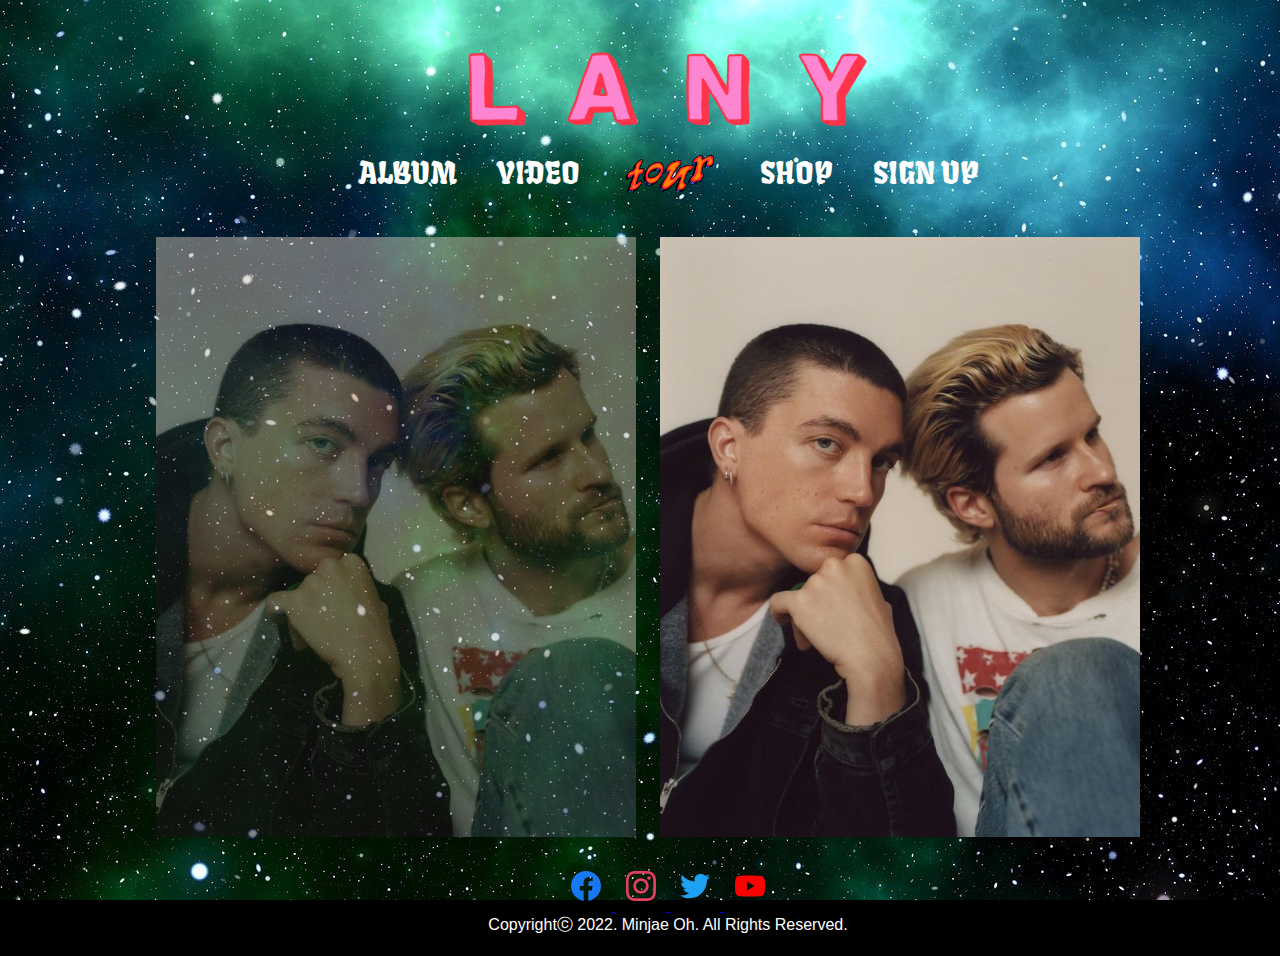
<file: index.html>
<!DOCTYPE html>
<html lang="en" dir="ltr">
  <head>
    <meta charset="utf-8">
    <meta name="viewport" content="width-device-width, initial-scale=1.0">
    <link rel="stylesheet" href="css/header.css">
    <link rel="stylesheet" href="css/main.css">
    <link rel="stylesheet" href="css/footer.css">
    <link rel="stylesheet" href="css/animation.css">
    <title></title>
  </head>
  <body>
    <div class="wrapper">
      <header class="header">
        <nav class="navigation">
          <div class="logo">
              <img src="images/main/logo.png" alt="">
          </div>
          <ul>
            <li id="album"><a href="album.html">ALBUM</a> </li>
            <li id="video"><a href="video.html">VIDEO</a> </li>
            <li id="tour"><a href="tour.html"><img id="tour" src="images/main/tour.png" alt=""></a> </li>
            <li id="shop"><a href="https://lany.lnk.to/LANYSTOREWE" target="blank">SHOP</a> </li>
            <li id="form"><a href="form.html">SIGN UP</a> </li>
          </ul>
        </nav>
      </header>
      <div class="content">
        <div class="images">
          <img src="images/main/lany.jpg" alt="">
          <img src="images/main/lany.jpg" alt="" style="opacity: 1;">
        </div>
      </div>
      <footer class="footer">
        <a href="https://www.facebook.com/thisislany" target="_blank">
          <svg fill="#1877F2" role="img" viewBox="0 0 24 24" xmlns="http://www.w3.org/2000/svg">
            <title>Facebook</title><path d="M24 12.073c0-6.627-5.373-12-12-12s-12 5.373-12 12c0 5.99 4.388 10.954 10.125 11.854v-8.385H7.078v-3.47h3.047V9.43c0-3.007 1.792-4.669 4.533-4.669 1.312 0 2.686.235 2.686.235v2.953H15.83c-1.491 0-1.956.925-1.956 1.874v2.25h3.328l-.532 3.47h-2.796v8.385C19.612 23.027 24 18.062 24 12.073z"/>
          </svg>
        </a>
        <a href="https://www.instagram.com/thisislany/" target="_blank">
          <svg fill="#E4405F" role="img" viewBox="0 0 24 24" xmlns="http://www.w3.org/2000/svg">
            <title>Instagram</title>
            <path d="M12 0C8.74 0 8.333.015 7.053.072 5.775.132 4.905.333 4.14.63c-.789.306-1.459.717-2.126 1.384S.935 3.35.63 4.14C.333 4.905.131 5.775.072 7.053.012 8.333 0 8.74 0 12s.015 3.667.072 4.947c.06 1.277.261 2.148.558 2.913.306.788.717 1.459 1.384 2.126.667.666 1.336 1.079 2.126 1.384.766.296 1.636.499 2.913.558C8.333 23.988 8.74 24 12 24s3.667-.015 4.947-.072c1.277-.06 2.148-.262 2.913-.558.788-.306 1.459-.718 2.126-1.384.666-.667 1.079-1.335 1.384-2.126.296-.765.499-1.636.558-2.913.06-1.28.072-1.687.072-4.947s-.015-3.667-.072-4.947c-.06-1.277-.262-2.149-.558-2.913-.306-.789-.718-1.459-1.384-2.126C21.319 1.347 20.651.935 19.86.63c-.765-.297-1.636-.499-2.913-.558C15.667.012 15.26 0 12 0zm0 2.16c3.203 0 3.585.016 4.85.071 1.17.055 1.805.249 2.227.415.562.217.96.477 1.382.896.419.42.679.819.896 1.381.164.422.36 1.057.413 2.227.057 1.266.07 1.646.07 4.85s-.015 3.585-.074 4.85c-.061 1.17-.256 1.805-.421 2.227-.224.562-.479.96-.899 1.382-.419.419-.824.679-1.38.896-.42.164-1.065.36-2.235.413-1.274.057-1.649.07-4.859.07-3.211 0-3.586-.015-4.859-.074-1.171-.061-1.816-.256-2.236-.421-.569-.224-.96-.479-1.379-.899-.421-.419-.69-.824-.9-1.38-.165-.42-.359-1.065-.42-2.235-.045-1.26-.061-1.649-.061-4.844 0-3.196.016-3.586.061-4.861.061-1.17.255-1.814.42-2.234.21-.57.479-.96.9-1.381.419-.419.81-.689 1.379-.898.42-.166 1.051-.361 2.221-.421 1.275-.045 1.65-.06 4.859-.06l.045.03zm0 3.678c-3.405 0-6.162 2.76-6.162 6.162 0 3.405 2.76 6.162 6.162 6.162 3.405 0 6.162-2.76 6.162-6.162 0-3.405-2.76-6.162-6.162-6.162zM12 16c-2.21 0-4-1.79-4-4s1.79-4 4-4 4 1.79 4 4-1.79 4-4 4zm7.846-10.405c0 .795-.646 1.44-1.44 1.44-.795 0-1.44-.646-1.44-1.44 0-.794.646-1.439 1.44-1.439.793-.001 1.44.645 1.44 1.439z"/>
          </svg>
        </a>
        <a href="https://twitter.com/thisisLANY" target="_blank">
          <svg fill="#1DA1F2" role="img" viewBox="0 0 24 24" xmlns="http://www.w3.org/2000/svg">
            <title>Twitter</title>
            <path d="M23.953 4.57a10 10 0 01-2.825.775 4.958 4.958 0 002.163-2.723c-.951.555-2.005.959-3.127 1.184a4.92 4.92 0 00-8.384 4.482C7.69 8.095 4.067 6.13 1.64 3.162a4.822 4.822 0 00-.666 2.475c0 1.71.87 3.213 2.188 4.096a4.904 4.904 0 01-2.228-.616v.06a4.923 4.923 0 003.946 4.827 4.996 4.996 0 01-2.212.085 4.936 4.936 0 004.604 3.417 9.867 9.867 0 01-6.102 2.105c-.39 0-.779-.023-1.17-.067a13.995 13.995 0 007.557 2.209c9.053 0 13.998-7.496 13.998-13.985 0-.21 0-.42-.015-.63A9.935 9.935 0 0024 4.59z"/>
          </svg>
        </a>
        <a href="https://www.youtube.com/channel/UCBoANX4oFfAyGPjMSUFYrfQ">
          <svg fill="#FF0000" role="img" viewBox="0 0 24 24" xmlns="http://www.w3.org/2000/svg">
            <title>YouTube</title>
            <path d="M23.498 6.186a3.016 3.016 0 0 0-2.122-2.136C19.505 3.545 12 3.545 12 3.545s-7.505 0-9.377.505A3.017 3.017 0 0 0 .502 6.186C0 8.07 0 12 0 12s0 3.93.502 5.814a3.016 3.016 0 0 0 2.122 2.136c1.871.505 9.376.505 9.376.505s7.505 0 9.377-.505a3.015 3.015 0 0 0 2.122-2.136C24 15.93 24 12 24 12s0-3.93-.502-5.814zM9.545 15.568V8.432L15.818 12l-6.273 3.568z"/>
          </svg>
        </a>
        <p>Copyrightⓒ 2022. Minjae Oh. All Rights Reserved.</p>
      </footer>
    </div>
  </body>
</html>
</file>
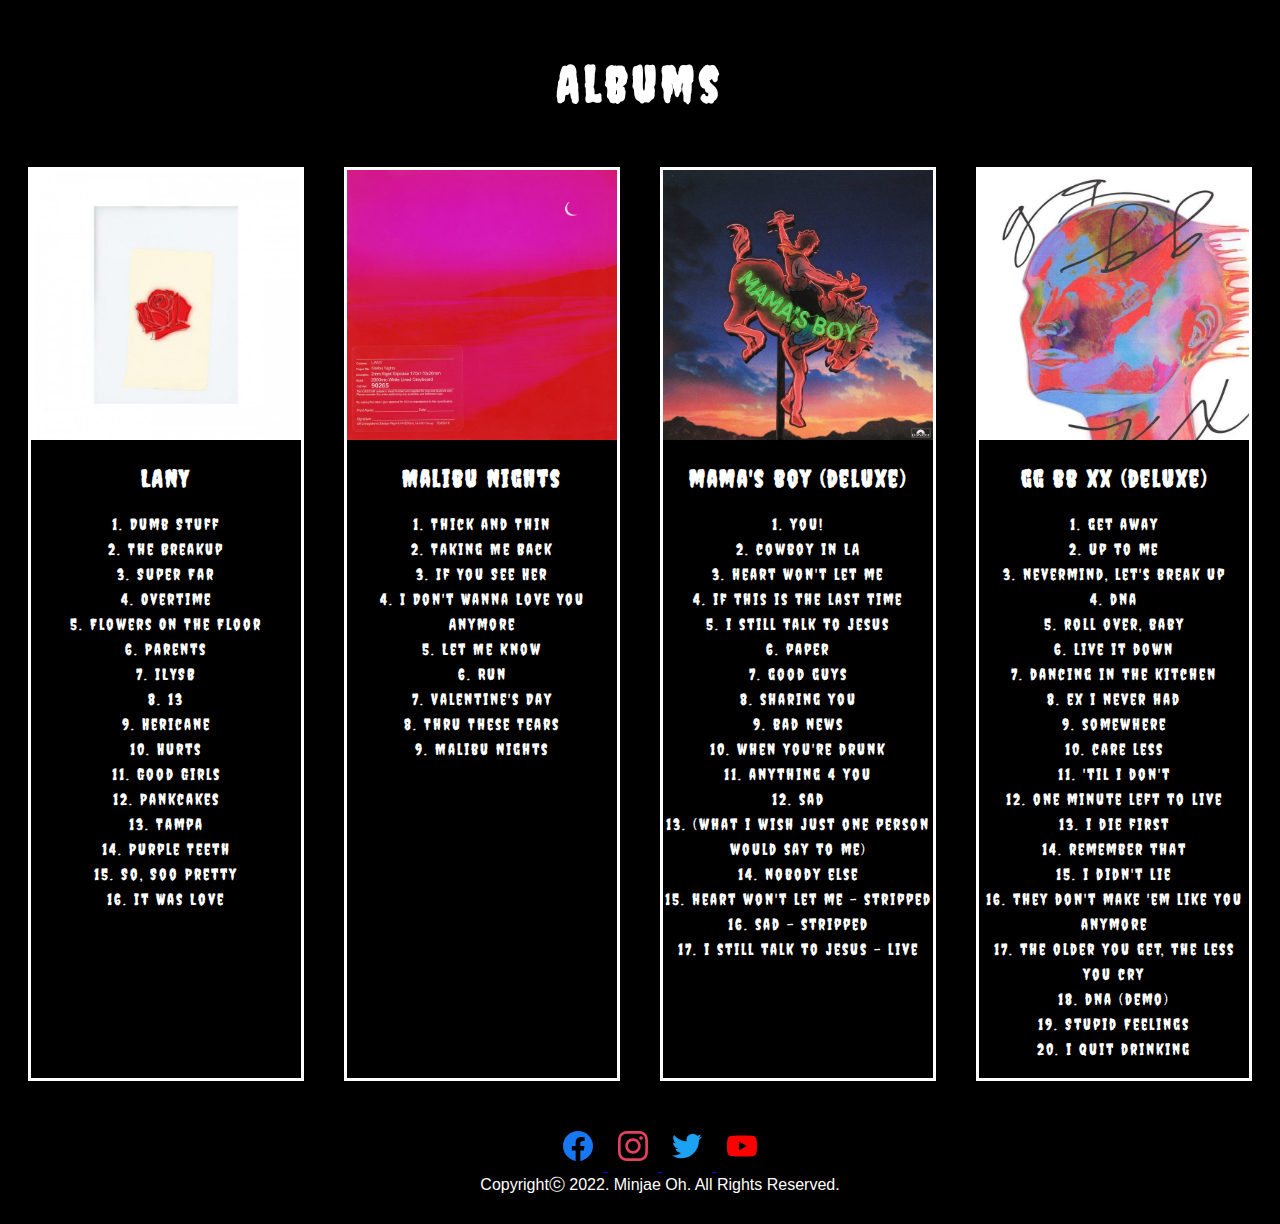
<file: album.html>
<!DOCTYPE html>
<html lang="en">
  <head>
      <meta charset="UTF-8">
      <link rel="stylesheet" href="css/album.css">
      <title>MUSIC</title>
      <link rel="stylesheet" href="css/footer.css">
  </head>
  <body>
    <div class="header">
      <h1>Albums</h1>
    </div>
    <div class="album-grid-container">
      <div class="lany">
        <img src="images/album/LANY.jpg" alt="">
        <!-- <p>2017</p> -->
        <h2>LANY</h2>
        <p>
          1. Dumb Stuff
          <br>
          2. The Breakup
          <br>
          3. Super Far
          <br>
          4. Overtime
          <br>
          5. Flowers On The Floor
          <br>
          6. Parents
          <br>
          7. ILYSB
          <br>
          8. 13
          <br>
          9. Hericane
          <br>
          10. Hurts
          <br>
          11. Good Girls
          <br>
          12. Pankcakes
          <br>
          13. Tampa
          <br>
          14. Purple Teeth
          <br>
          15. So, Soo Pretty
          <br>
          16. It Was Love
        </p>

      </div>
      <div class="malibu_nights">
        <img src="images/album/Malibu_Nights.jpg" alt="">
        <!-- <p>2018</p> -->
        <h2>Malibu Nights</h2>
        <p>
          1. Thick and Thin
          <br>
          2. Taking Me Back
          <br>
          3. If You See Her
          <br>
          4. I Don't Wanna Love You Anymore
          <br>
          5. Let Me Know
          <br>
          6. Run
          <br>
          7. Valentine's Day
          <br>
          8. Thru These Tears
          <br>
          9. Malibu Nights
        </p>
      </div>
      <div class="mamas_boy">
          <img src="images/album/mamas_boy.jpg" alt="">
          <!-- <p>2021</p> -->
          <h2>mama's boy (deluxe)</h2>
          <p>
            1. you!
            <br>
            2. cowboy in LA
            <br>
            3. heart won't let me
            <br>
            4. if this is the last time
            <br>
            5. i still talk to jesus
            <br>
            6. paper
            <br>
            7. good guys
            <br>
            8. sharing you
            <br>
            9. bad news
            <br>
            10. when you're drunk
            <br>
            11. anything 4 you
            <br>
            12. sad
            <br>
            13. (what i wish just one person would say to me)
            <br>
            14. nobody else
            <br>
            15. heart won't let me - stripped
            <br>
            16. sad - stripped
            <br>
            17. i still talk to jesus - live
          </p>
      </div>
      <div class="gg_bb_xx">
        <img src="images/album/gg_bb_xx.jpg" alt="">
        <!-- <p>2021</p> -->
        <h2>gg bb xx (deluxe)</h2>
        <p>
          1. get away
          <br>
          2. up to me
          <br>
          3. nevermind, let's break up
          <br>
          4. dna
          <br>
          5. roll over, baby
          <br>
          6. live it down
          <br>
          7. dancing in the kitchen
          <br>
          8. ex i never had
          <br>
          9. somewhere
          <br>
          10. care less
          <br>
          11. 'til i don't
          <br>
          12. one minute left to live
          <br>
          13. i die first
          <br>
          14. remember that
          <br>
          15. i didn't lie
          <br>
          16. they don't make 'em like you anymore
          <br>
          17. the older you get, the less you cry
          <br>
          18. dna (demo)
          <br>
          19. Stupid Feelings
          <br>
          20. i quit drinking
        </p>
      </div>
    </div>
    <div class="footer">
      <a href="https://www.facebook.com/thisislany" target="_blank">
        <svg fill="#1877F2" role="img" viewBox="0 0 24 24" xmlns="http://www.w3.org/2000/svg">
          <title>Facebook</title><path d="M24 12.073c0-6.627-5.373-12-12-12s-12 5.373-12 12c0 5.99 4.388 10.954 10.125 11.854v-8.385H7.078v-3.47h3.047V9.43c0-3.007 1.792-4.669 4.533-4.669 1.312 0 2.686.235 2.686.235v2.953H15.83c-1.491 0-1.956.925-1.956 1.874v2.25h3.328l-.532 3.47h-2.796v8.385C19.612 23.027 24 18.062 24 12.073z"/>
        </svg>
      </a>
      <a href="https://www.instagram.com/thisislany/" target="_blank">
        <svg fill="#E4405F" role="img" viewBox="0 0 24 24" xmlns="http://www.w3.org/2000/svg">
          <title>Instagram</title>
          <path d="M12 0C8.74 0 8.333.015 7.053.072 5.775.132 4.905.333 4.14.63c-.789.306-1.459.717-2.126 1.384S.935 3.35.63 4.14C.333 4.905.131 5.775.072 7.053.012 8.333 0 8.74 0 12s.015 3.667.072 4.947c.06 1.277.261 2.148.558 2.913.306.788.717 1.459 1.384 2.126.667.666 1.336 1.079 2.126 1.384.766.296 1.636.499 2.913.558C8.333 23.988 8.74 24 12 24s3.667-.015 4.947-.072c1.277-.06 2.148-.262 2.913-.558.788-.306 1.459-.718 2.126-1.384.666-.667 1.079-1.335 1.384-2.126.296-.765.499-1.636.558-2.913.06-1.28.072-1.687.072-4.947s-.015-3.667-.072-4.947c-.06-1.277-.262-2.149-.558-2.913-.306-.789-.718-1.459-1.384-2.126C21.319 1.347 20.651.935 19.86.63c-.765-.297-1.636-.499-2.913-.558C15.667.012 15.26 0 12 0zm0 2.16c3.203 0 3.585.016 4.85.071 1.17.055 1.805.249 2.227.415.562.217.96.477 1.382.896.419.42.679.819.896 1.381.164.422.36 1.057.413 2.227.057 1.266.07 1.646.07 4.85s-.015 3.585-.074 4.85c-.061 1.17-.256 1.805-.421 2.227-.224.562-.479.96-.899 1.382-.419.419-.824.679-1.38.896-.42.164-1.065.36-2.235.413-1.274.057-1.649.07-4.859.07-3.211 0-3.586-.015-4.859-.074-1.171-.061-1.816-.256-2.236-.421-.569-.224-.96-.479-1.379-.899-.421-.419-.69-.824-.9-1.38-.165-.42-.359-1.065-.42-2.235-.045-1.26-.061-1.649-.061-4.844 0-3.196.016-3.586.061-4.861.061-1.17.255-1.814.42-2.234.21-.57.479-.96.9-1.381.419-.419.81-.689 1.379-.898.42-.166 1.051-.361 2.221-.421 1.275-.045 1.65-.06 4.859-.06l.045.03zm0 3.678c-3.405 0-6.162 2.76-6.162 6.162 0 3.405 2.76 6.162 6.162 6.162 3.405 0 6.162-2.76 6.162-6.162 0-3.405-2.76-6.162-6.162-6.162zM12 16c-2.21 0-4-1.79-4-4s1.79-4 4-4 4 1.79 4 4-1.79 4-4 4zm7.846-10.405c0 .795-.646 1.44-1.44 1.44-.795 0-1.44-.646-1.44-1.44 0-.794.646-1.439 1.44-1.439.793-.001 1.44.645 1.44 1.439z"/>
        </svg>
      </a>
      <a href="https://twitter.com/thisisLANY" target="_blank">
        <svg fill="#1DA1F2" role="img" viewBox="0 0 24 24" xmlns="http://www.w3.org/2000/svg">
          <title>Twitter</title>
          <path d="M23.953 4.57a10 10 0 01-2.825.775 4.958 4.958 0 002.163-2.723c-.951.555-2.005.959-3.127 1.184a4.92 4.92 0 00-8.384 4.482C7.69 8.095 4.067 6.13 1.64 3.162a4.822 4.822 0 00-.666 2.475c0 1.71.87 3.213 2.188 4.096a4.904 4.904 0 01-2.228-.616v.06a4.923 4.923 0 003.946 4.827 4.996 4.996 0 01-2.212.085 4.936 4.936 0 004.604 3.417 9.867 9.867 0 01-6.102 2.105c-.39 0-.779-.023-1.17-.067a13.995 13.995 0 007.557 2.209c9.053 0 13.998-7.496 13.998-13.985 0-.21 0-.42-.015-.63A9.935 9.935 0 0024 4.59z"/>
        </svg>
      </a>
      <a href="https://www.youtube.com/channel/UCBoANX4oFfAyGPjMSUFYrfQ">
        <svg fill="#FF0000" role="img" viewBox="0 0 24 24" xmlns="http://www.w3.org/2000/svg">
          <title>YouTube</title>
          <path d="M23.498 6.186a3.016 3.016 0 0 0-2.122-2.136C19.505 3.545 12 3.545 12 3.545s-7.505 0-9.377.505A3.017 3.017 0 0 0 .502 6.186C0 8.07 0 12 0 12s0 3.93.502 5.814a3.016 3.016 0 0 0 2.122 2.136c1.871.505 9.376.505 9.376.505s7.505 0 9.377-.505a3.015 3.015 0 0 0 2.122-2.136C24 15.93 24 12 24 12s0-3.93-.502-5.814zM9.545 15.568V8.432L15.818 12l-6.273 3.568z"/>
        </svg>
      </a>
      <p>Copyrightⓒ 2022. Minjae Oh. All Rights Reserved.</p>
    </div>
  </body>
</html>
</file>
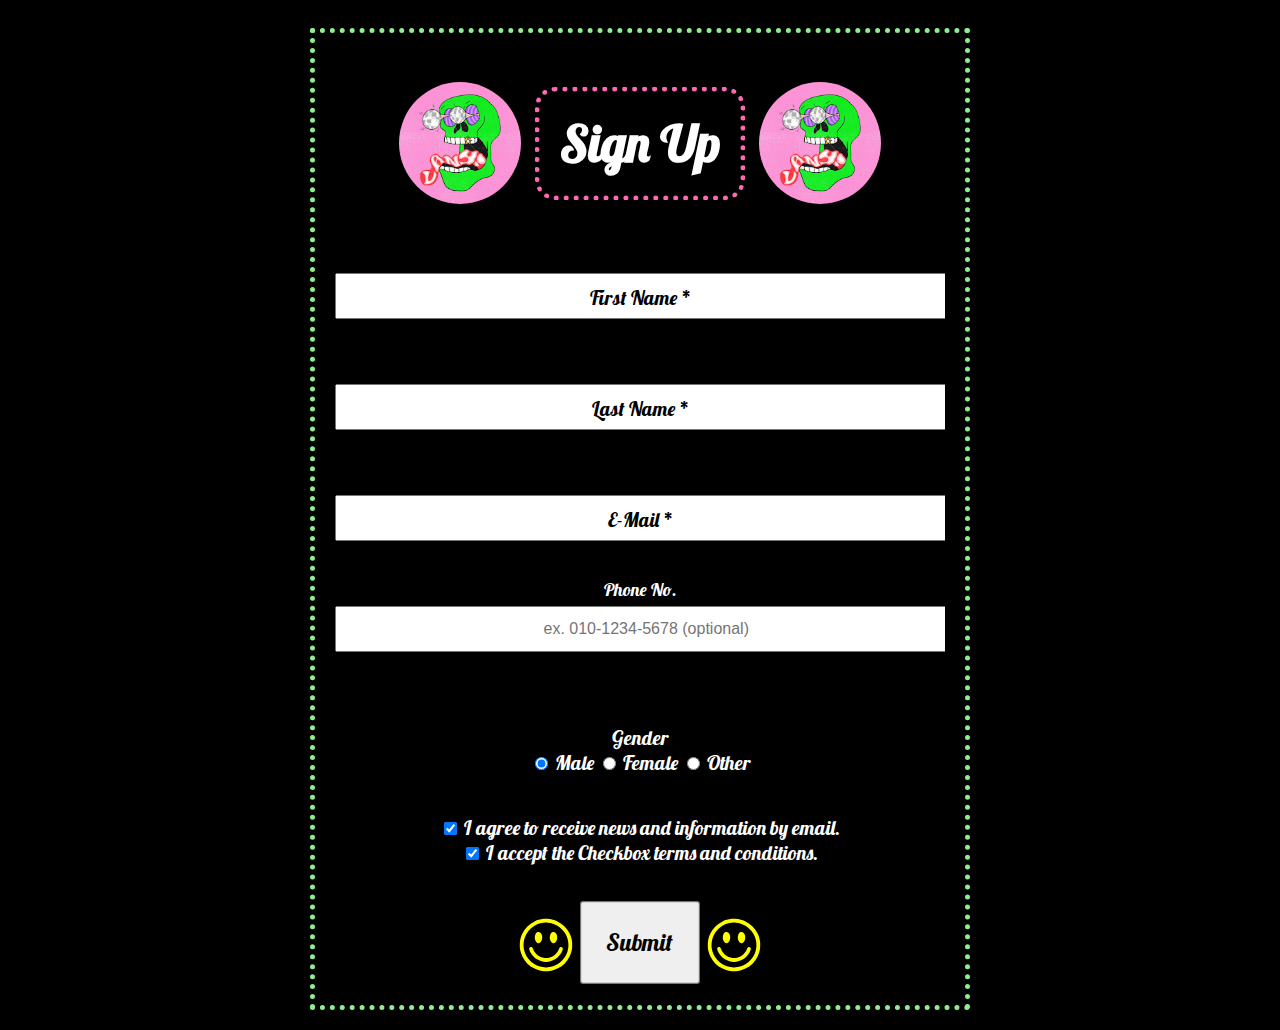
<file: form.html>
<!DOCTYPE html>
<html lang="en" dir="ltr">
  <head>
    <meta charset="utf-8">
    <link rel="stylesheet" href="css/form.css">
    <title>SIGN UP</title>
  </head>
  <body>
    <div class="content">
      <form class="sign_up" action="get" >
        <div class="form_header">
          <img id="profile"src="images/form/profile.jpg" alt="">
          <h1>
            Sign Up
          </h1>
          <img id="profile"src="images/form/profile.jpg" alt="">
        </div>
        <label for="">
          <input id="firstname" type="text" name="firstname" required />
          <div class="label-text">First Name *</div>
        </label>
        <label for="">
          <input id="lastname" type="text" name="lastname" required />
          <div class="label-text">Last Name *</div>
        </label>
        <label for="">
          <input id="email" type="email" name="email" required />
          <div class="label-text">E-Mail *</div>
        </label>
        <label for="">
          <input id="phone" type="tel" placeholder=" ex. 010-1234-5678 (optional)"name="phone"/>
          <div class="label-text">Phone No.</div>
        </label>
        <label class= "radio" for="">
          <div class="">Gender</div>
          <input id="gender" type="radio" name="gender" value="male" checked> Male
          <input id="gender" type="radio" name="gender" value="female"> Female
          <input id="gender" type="radio" name="gender" value="other"> Other
        </label>
        <div class="check">
          <label  class="check" for="">
            <input id="agree" type="checkbox" name="agree" checked> I agree to receive news and information by email.
          </label>
          <label class="check" for="">
            <input id="accept" type="checkbox" name="accept "checked required> I accept the Checkbox terms and conditions.
          </label>
        </div>
        <label class="submit" for="">
          <svg xmlns="http://www.w3.org/2000/svg" version="1.0" viewBox="0 0 512.000000 512.000000" preserveAspectRatio="xMidYMid meet">
            <g transform="translate(0.000000,512.000000) scale(0.100000,-0.100000)" fill="yellow" stroke="none">
            <path d="M2350 4794 c-300 -36 -512 -97 -765 -219 -463 -223 -817 -577 -1040 -1040 -103 -213 -160 -390 -202 -630 -25 -142 -25 -548 0 -690 42 -240 99 -417 202 -630 223 -463 577 -817 1040 -1040 213 -103 390 -160 630 -202 142 -25 548 -25 690 0 240 42 417 99 630 202 463 223 817 577 1040 1040 103 213 160 390 202 630 25 142 25 548 0 690 -42 240 -99 417 -202 630 -223 463 -577 817 -1040 1040 -213 103 -394 161 -625 201 -91 15 -477 28 -560 18z m380 -325 c585 -53 1108 -367 1433 -859 321 -487 401 -1099 216 -1655 -190 -569 -645 -1024 -1214 -1214 -393 -131 -817 -131 -1210 0 -569 190 -1024 645 -1214 1214 -185 556 -105 1168 216 1655 392 594 1073 924 1773 859z"/>
            <path d="M1841 3667 c-51 -16 -138 -102 -172 -170 -118 -232 -80 -551 81 -701 112 -103 228 -103 340 0 201 187 200 625 -3 810 -76 70 -157 90 -246 61z"/>
            <path d="M3121 3667 c-51 -16 -138 -102 -172 -170 -118 -232 -80 -551 81 -701 112 -103 228 -103 340 0 201 187 200 625 -3 810 -76 70 -157 90 -246 61z"/>
            <path d="M1199 2377 c-50 -34 -79 -82 -79 -134 0 -48 51 -196 105 -304 99 -195 307 -432 490 -556 520 -352 1170 -352 1690 0 183 124 391 361 490 556 54 108 105 256 105 304 0 82 -75 157 -157 157 -85 0 -131 -42 -172 -156 -159 -448 -533 -745 -1003 -796 -398 -43 -825 153 -1060 487 -61 86 -122 204 -159 309 -41 114 -87 156 -172 156 -29 0 -55 -8 -78 -23z"/>
            </g>
          </svg>
          <input id="submit"type="submit" name="submit" value="submit"></input>
          <svg xmlns="http://www.w3.org/2000/svg" version="1.0" viewBox="0 0 512.000000 512.000000" preserveAspectRatio="xMidYMid meet">
            <g transform="translate(0.000000,512.000000) scale(0.100000,-0.100000)" fill="yellow" stroke="none">
            <path d="M2350 4794 c-300 -36 -512 -97 -765 -219 -463 -223 -817 -577 -1040 -1040 -103 -213 -160 -390 -202 -630 -25 -142 -25 -548 0 -690 42 -240 99 -417 202 -630 223 -463 577 -817 1040 -1040 213 -103 390 -160 630 -202 142 -25 548 -25 690 0 240 42 417 99 630 202 463 223 817 577 1040 1040 103 213 160 390 202 630 25 142 25 548 0 690 -42 240 -99 417 -202 630 -223 463 -577 817 -1040 1040 -213 103 -394 161 -625 201 -91 15 -477 28 -560 18z m380 -325 c585 -53 1108 -367 1433 -859 321 -487 401 -1099 216 -1655 -190 -569 -645 -1024 -1214 -1214 -393 -131 -817 -131 -1210 0 -569 190 -1024 645 -1214 1214 -185 556 -105 1168 216 1655 392 594 1073 924 1773 859z"/>
            <path d="M1841 3667 c-51 -16 -138 -102 -172 -170 -118 -232 -80 -551 81 -701 112 -103 228 -103 340 0 201 187 200 625 -3 810 -76 70 -157 90 -246 61z"/>
            <path d="M3121 3667 c-51 -16 -138 -102 -172 -170 -118 -232 -80 -551 81 -701 112 -103 228 -103 340 0 201 187 200 625 -3 810 -76 70 -157 90 -246 61z"/>
            <path d="M1199 2377 c-50 -34 -79 -82 -79 -134 0 -48 51 -196 105 -304 99 -195 307 -432 490 -556 520 -352 1170 -352 1690 0 183 124 391 361 490 556 54 108 105 256 105 304 0 82 -75 157 -157 157 -85 0 -131 -42 -172 -156 -159 -448 -533 -745 -1003 -796 -398 -43 -825 153 -1060 487 -61 86 -122 204 -159 309 -41 114 -87 156 -172 156 -29 0 -55 -8 -78 -23z"/>
            </g>
          </svg>
        </label>
      </form>
    </div>
  </body>
</html>
</file>
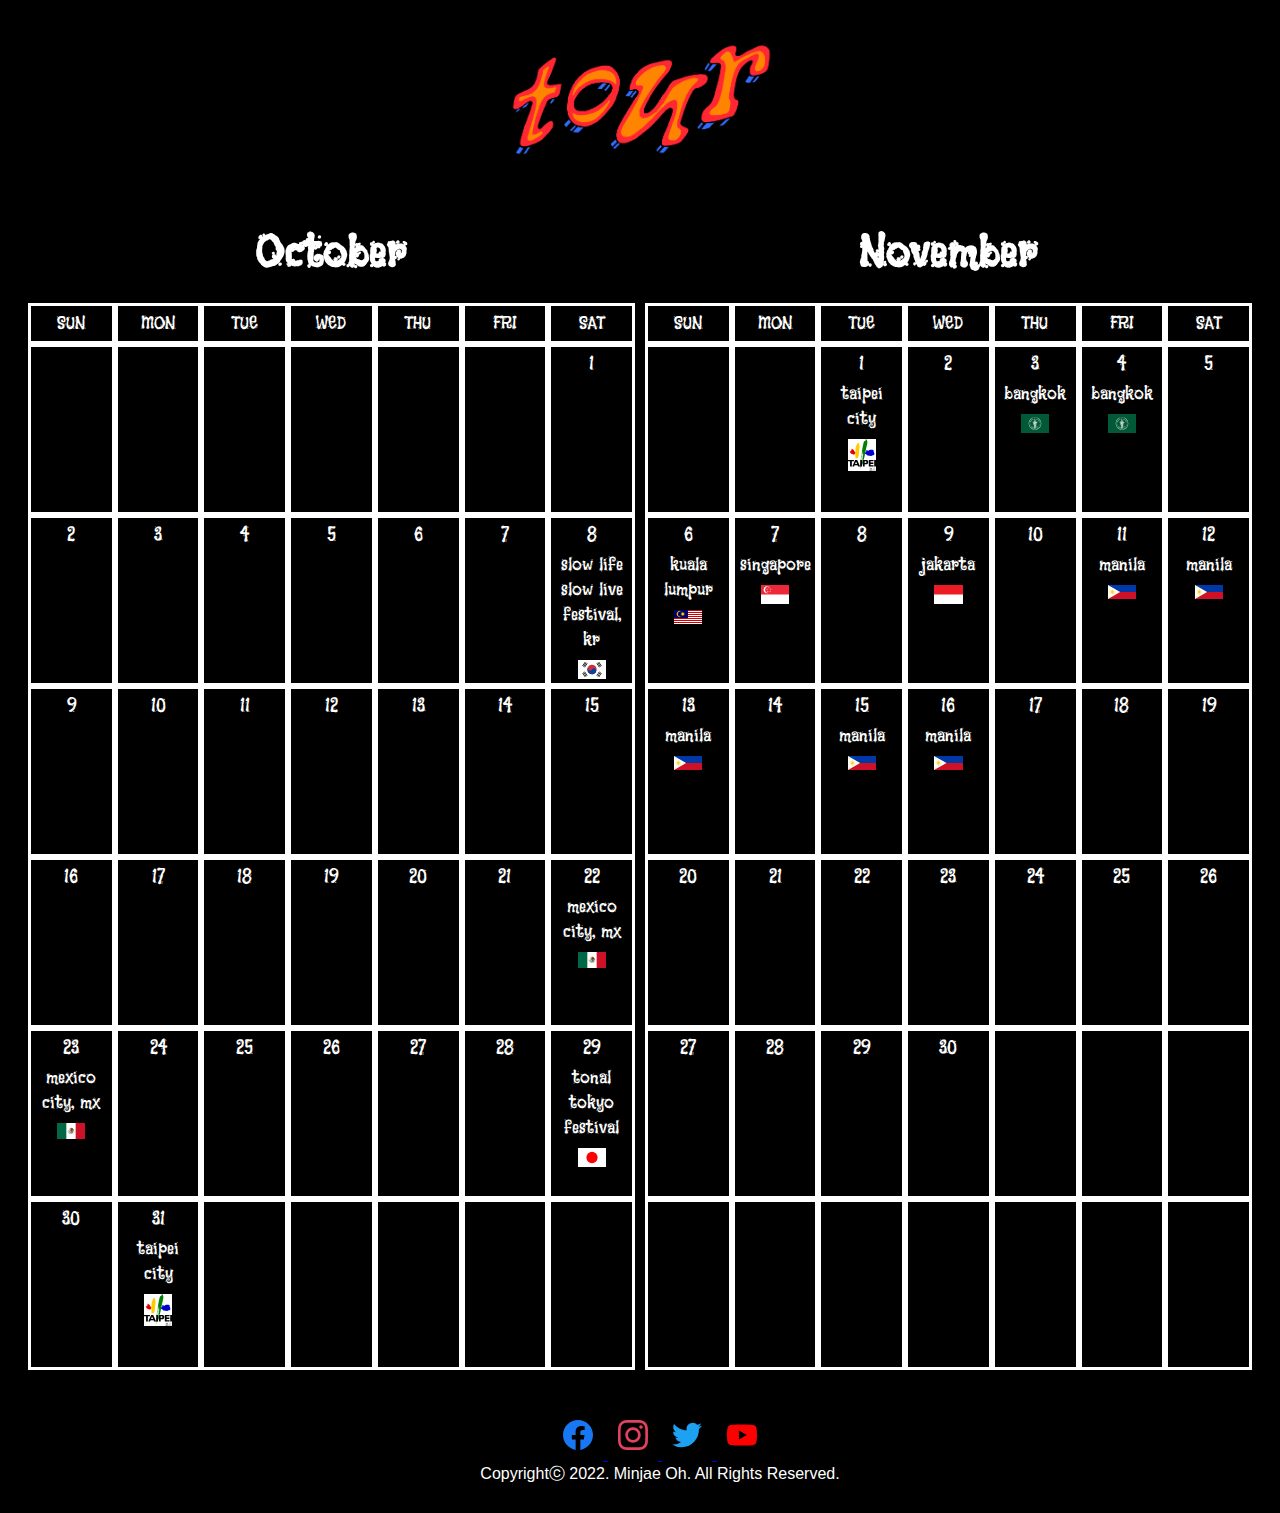
<file: tour.html>
<!DOCTYPE html>
<html lang="en" dir="ltr">
  <head>
    <meta charset="utf-8">
    <link rel="stylesheet" href="css/tour.css">
    <link rel="stylesheet" href="css/footer.css">
    <link rel="stylesheet" href="css/animation.css">
    <title>TOUR</title>
  </head>
  <body>
    <div class="header">
      <div class="tour">
        <img src="images/tour/tour.png" alt="">
      </div>
    </div>
    <div class="tour-grid-container">
      <div class="calendar">
         <div class="month-of-year">
           <h3>October</h3>
         </div>
         <div class="day-grid-container">
           <div class="day sunday">SUN</div>
           <div class="day">MON</div>
           <div class="day">TUE</div>
           <div class="day">WED</div>
           <div class="day">THU</div>
           <div class="day">FRI</div>
           <div class="day saturday">SAT</div>
         </div>
         <div class="date-grid-container">

           <div class="date sunday"></div>
           <div class="date monday"></div>
           <div class="date tuesday"></div>
           <div class="date wednesday"></div>
           <div class="date thursday"></div>
           <div class="date friday"></div>
           <div class="date saturday">1</div>

           <div class="date sunday">2</div>
           <div class="date monday">3</div>
           <div class="date tuesday">4</div>
           <div class="date wednesday">5</div>
           <div class="date thursday">6</div>
           <div class="date friday">7</div>
           <div class="date saturday">
             8
             <p>slow life slow live festival, kr</p>
             <img src="images/tour/korea.svg" alt="">
           </div>

           <div class="date sunday">9</div>
           <div class="date monday">10</div>
           <div class="date tuesday">11</div>
           <div class="date wednesday">12</div>
           <div class="date thursday">13</div>
           <div class="date friday">14</div>
           <div class="date saturday">15</div>

           <div class="date sunday">16</div>
           <div class="date monday">17</div>
           <div class="date tuesday">18</div>
           <div class="date wednesday">19</div>
           <div class="date thursday">20</div>
           <div class="date friday">21</div>
           <div class="date saturday">
             22
             <p>mexico city, mx</p>
             <img src="images/tour/mexico.svg" alt="">
           </div>

           <div class="date sunday">
             23
             <p>mexico city, mx</p>
             <img src="images/tour/mexico.svg" alt="">
           </div>
           <div class="date monday">24</div>
           <div class="date tuesday">25</div>
           <div class="date wednesday">26</div>
           <div class="date thursday">27</div>
           <div class="date friday">28</div>
           <div class="date saturday">
             29
             <p>tonal tokyo festival</p>
             <img src="images/tour/japan.svg" alt="">
           </div>

           <div class="date sunday">30</div>
           <div class="date monday">
             31
             <p>taipei city</p>
             <img src="images/tour/taipei.svg" alt="" style="background-color: white;">
           </div>
           <div class="date tuesday"></div>
           <div class="date wednesday"></div>
           <div class="date thursday"></div>
           <div class="date friday"></div>
           <div class="date saturday"></div>

         </div>
      </div>
      <div class="calendar">
         <div class="month-of-year">
           <h3>November</h3>
         </div>
         <div class="day-grid-container">
           <div class="day sunday">SUN</div>
           <div class="day">MON</div>
           <div class="day">TUE</div>
           <div class="day">WED</div>
           <div class="day">THU</div>
           <div class="day">FRI</div>
           <div class="day saturday">SAT</div>
         </div>
         <div class="date-grid-container">

           <div class="date sunday"></div>
           <div class="date monday"></div>
           <div class="date tuesday">
             1
             <p>taipei city</p>
             <img src="images/tour/taipei.svg" alt="" style="background-color: white;">
           </div>
           <div class="date wednesday">2</div>
           <div class="date thursday">
             3
             <p>bangkok</p>
             <img src="images/tour/bangkok.svg" alt="">
           </div>
           <div class="date friday">
             4
             <p>bangkok</p>
             <img src="images/tour/bangkok.svg" alt="">
           </div>
           <div class="date saturday">5</div>

           <div class="date sunday">
             6
             <p>kuala lumpur</p>
             <img src="images/tour/malaysia.svg" alt="">
           </div>
           <div class="date monday">
             7
             <p>singapore</p>
             <img src="images/tour/singapore.svg" alt="">
           </div>
           <div class="date tuesday">8</div>
           <div class="date wednesday">
             9
             <p>jakarta</p>
             <img src="images/tour/indonesia.svg" alt="">
           </div>
           <div class="date thursday">10</div>
           <div class="date friday">
             11
             <p>manila</p>
             <img src="images/tour/philippines.svg" alt="">
           </div>
           <div class="date saturday">
             12
             <p>manila</p>
             <img src="images/tour/philippines.svg" alt="">
         </div>

           <div class="date sunday">
             13
             <p>manila</p>
             <img src="images/tour/philippines.svg" alt="">
           </div>
           <div class="date monday">14</div>
           <div class="date tuesday">
             15
             <p>manila</p>
             <img src="images/tour/philippines.svg" alt="">
           </div>
           <div class="date wednesday">
             16
             <p>manila</p>
             <img src="images/tour/philippines.svg" alt="">
           </div>
           <div class="date thursday">17</div>
           <div class="date friday">18</div>
           <div class="date saturday">19</div>

           <div class="date sunday">20</div>
           <div class="date monday">21</div>
           <div class="date tuesday">22</div>
           <div class="date wednesday">23</div>
           <div class="date thursday">24</div>
           <div class="date friday">25</div>
           <div class="date saturday">26</div>

           <div class="date sunday">27</div>
           <div class="date monday">28</div>
           <div class="date tuesday">29</div>
           <div class="date wednesday">30</div>
           <div class="date thursday"></div>
           <div class="date friday"></div>
           <div class="date saturday"></div>

           <div class="date sunday"></div>
           <div class="date monday"></div>
           <div class="date tuesday"></div>
           <div class="date wednesday"></div>
           <div class="date thursday"></div>
           <div class="date friday"></div>
           <div class="date saturday"></div>

         </div>
      </div>
    </div>
    <div class="footer">
      <a href="https://www.facebook.com/thisislany" target="_blank">
        <svg fill="#1877F2" role="img" viewBox="0 0 24 24" xmlns="http://www.w3.org/2000/svg">
          <title>Facebook</title><path d="M24 12.073c0-6.627-5.373-12-12-12s-12 5.373-12 12c0 5.99 4.388 10.954 10.125 11.854v-8.385H7.078v-3.47h3.047V9.43c0-3.007 1.792-4.669 4.533-4.669 1.312 0 2.686.235 2.686.235v2.953H15.83c-1.491 0-1.956.925-1.956 1.874v2.25h3.328l-.532 3.47h-2.796v8.385C19.612 23.027 24 18.062 24 12.073z"/>
        </svg>
      </a>
      <a href="https://www.instagram.com/thisislany/" target="_blank">
        <svg fill="#E4405F" role="img" viewBox="0 0 24 24" xmlns="http://www.w3.org/2000/svg">
          <title>Instagram</title>
          <path d="M12 0C8.74 0 8.333.015 7.053.072 5.775.132 4.905.333 4.14.63c-.789.306-1.459.717-2.126 1.384S.935 3.35.63 4.14C.333 4.905.131 5.775.072 7.053.012 8.333 0 8.74 0 12s.015 3.667.072 4.947c.06 1.277.261 2.148.558 2.913.306.788.717 1.459 1.384 2.126.667.666 1.336 1.079 2.126 1.384.766.296 1.636.499 2.913.558C8.333 23.988 8.74 24 12 24s3.667-.015 4.947-.072c1.277-.06 2.148-.262 2.913-.558.788-.306 1.459-.718 2.126-1.384.666-.667 1.079-1.335 1.384-2.126.296-.765.499-1.636.558-2.913.06-1.28.072-1.687.072-4.947s-.015-3.667-.072-4.947c-.06-1.277-.262-2.149-.558-2.913-.306-.789-.718-1.459-1.384-2.126C21.319 1.347 20.651.935 19.86.63c-.765-.297-1.636-.499-2.913-.558C15.667.012 15.26 0 12 0zm0 2.16c3.203 0 3.585.016 4.85.071 1.17.055 1.805.249 2.227.415.562.217.96.477 1.382.896.419.42.679.819.896 1.381.164.422.36 1.057.413 2.227.057 1.266.07 1.646.07 4.85s-.015 3.585-.074 4.85c-.061 1.17-.256 1.805-.421 2.227-.224.562-.479.96-.899 1.382-.419.419-.824.679-1.38.896-.42.164-1.065.36-2.235.413-1.274.057-1.649.07-4.859.07-3.211 0-3.586-.015-4.859-.074-1.171-.061-1.816-.256-2.236-.421-.569-.224-.96-.479-1.379-.899-.421-.419-.69-.824-.9-1.38-.165-.42-.359-1.065-.42-2.235-.045-1.26-.061-1.649-.061-4.844 0-3.196.016-3.586.061-4.861.061-1.17.255-1.814.42-2.234.21-.57.479-.96.9-1.381.419-.419.81-.689 1.379-.898.42-.166 1.051-.361 2.221-.421 1.275-.045 1.65-.06 4.859-.06l.045.03zm0 3.678c-3.405 0-6.162 2.76-6.162 6.162 0 3.405 2.76 6.162 6.162 6.162 3.405 0 6.162-2.76 6.162-6.162 0-3.405-2.76-6.162-6.162-6.162zM12 16c-2.21 0-4-1.79-4-4s1.79-4 4-4 4 1.79 4 4-1.79 4-4 4zm7.846-10.405c0 .795-.646 1.44-1.44 1.44-.795 0-1.44-.646-1.44-1.44 0-.794.646-1.439 1.44-1.439.793-.001 1.44.645 1.44 1.439z"/>
        </svg>
      </a>
      <a href="https://twitter.com/thisisLANY" target="_blank">
        <svg fill="#1DA1F2" role="img" viewBox="0 0 24 24" xmlns="http://www.w3.org/2000/svg">
          <title>Twitter</title>
          <path d="M23.953 4.57a10 10 0 01-2.825.775 4.958 4.958 0 002.163-2.723c-.951.555-2.005.959-3.127 1.184a4.92 4.92 0 00-8.384 4.482C7.69 8.095 4.067 6.13 1.64 3.162a4.822 4.822 0 00-.666 2.475c0 1.71.87 3.213 2.188 4.096a4.904 4.904 0 01-2.228-.616v.06a4.923 4.923 0 003.946 4.827 4.996 4.996 0 01-2.212.085 4.936 4.936 0 004.604 3.417 9.867 9.867 0 01-6.102 2.105c-.39 0-.779-.023-1.17-.067a13.995 13.995 0 007.557 2.209c9.053 0 13.998-7.496 13.998-13.985 0-.21 0-.42-.015-.63A9.935 9.935 0 0024 4.59z"/>
        </svg>
      </a>
      <a href="https://www.youtube.com/channel/UCBoANX4oFfAyGPjMSUFYrfQ">
        <svg fill="#FF0000" role="img" viewBox="0 0 24 24" xmlns="http://www.w3.org/2000/svg">
          <title>YouTube</title>
          <path d="M23.498 6.186a3.016 3.016 0 0 0-2.122-2.136C19.505 3.545 12 3.545 12 3.545s-7.505 0-9.377.505A3.017 3.017 0 0 0 .502 6.186C0 8.07 0 12 0 12s0 3.93.502 5.814a3.016 3.016 0 0 0 2.122 2.136c1.871.505 9.376.505 9.376.505s7.505 0 9.377-.505a3.015 3.015 0 0 0 2.122-2.136C24 15.93 24 12 24 12s0-3.93-.502-5.814zM9.545 15.568V8.432L15.818 12l-6.273 3.568z"/>
        </svg>
      </a>
      <p>Copyrightⓒ 2022. Minjae Oh. All Rights Reserved.</p>
    </div>
  </body>
</html>
</file>
<file: css/header.css>
@import url('https://fonts.googleapis.com/css2?family=Fruktur:ital@1&display=swap');


.header {
  padding: 20px;
  align-items: center;
  justify-content: center;
  text-align: center;
  width: 100%;

}




.navigation {

  justify-content: center;
  margin: 10px;
  text-align: center;
}

.navigation .logo  {
  margin: 10px;
}
.navigation .logo img{
  width: 400px;
}

.header .navigation ul {
  display: flex;
  justify-content: center;
  flex-wrap: wrap;
  list-style: none;
  padding: 0;

}

.header .navigation ul li {
  margin: 0 20px;
}



.header .navigation ul li a {
  text-decoration: none;
  color: white;
  font-size: 30px;
  font-family: 'Fruktur', cursive;
}

.header .navigation ul li a:hover {
  color: hotpink;
}

.navigation img#tour {
  width: 100px;
}

/* Code for tablet screen */
@media screen and (max-width: 1080px) {
  .navigation .logo img{
    width: 350px;
  }
  .header .navigation ul li {
    margin: 0 15px;
  }

  .header .navigation ul li a {
    font-size: 25px;
  }
  .navigation img#tour {
    width: 90px;
  }

}

/* Code for phone screen */
@media screen and (max-width: 720px) {
  .navigation .logo img{
    width: 280px;
  }
  .header .navigation ul li {
    margin: 0 10px;
  }
  .header .navigation ul li a {
    font-size: 15px;
  }
  .navigation img#tour {
    width: 65px;
  }

}
</file>
<file: css/main.css>
html {
  width: 100%;
  height: 100%;
}
body {
  width: 100%;
  height: 100%;
  font-family: Arial;
  color: white;
  background-color: black;
  text-align: center;
  background-image: url('../images/main/background.jpg');
  background-attachment: fixed;
}

.content {
  display: flex;
  align-items: center;
  justify-content: center;
  text-align: center;
  width: 100%;
  margin: 0;
}



.content .images img {
  width: 480px;
  margin: 0 10px;
  opacity: 0.5;
}

/* Code for tablet screen */
@media screen and (max-width: 1080px) {
  .content .images img {
    width: 320px;


}

/* Code for phone screen */
@media screen and (max-width: 720px) {
  .content .images img {
    width: 200px;
  }

}
</file>
<file: css/footer.css>
.footer {
  font-family: Arial;
  align-items: center;
  justify-content: center;
  text-align: center;
  width: 100%;
  padding: 20px;
  font-family: Arial;
}

.footer  svg {
  width: 30px;
  margin: 10px;
}

.footer p {
  margin: 0;
}
</file>
<file: css/animation.css>
/* index.html  */

.header .navigation .logo img {
  animation-name: blink;
  animation-duration: 2s;
  animation-iteration-count: infinite;
}

.content .images img {

}


/* tour.html */
.tour img {
  animation-name: zoom;
  animation-duration: 2s;
  animation-iteration-count: infinite;
}

@@keyframes fade {
  0% { opacity: 0; }
  100% { opacity: 1; }
}

@keyframes blink {
  0% { opacity: 1; }
  50% { opacity: 0; }
  100% { opacity: 1; }
}

@keyframes zoom {
  0% { transform: scale(0.8, 0.8); }
  50% { transform: scale(1.2, 1.2); }
  100% { transform: scale(0.8, 0.8); }
}

@keyframes bounce {
    0% { transform: translate(0, -20%);}
    25% { transform: translate(-25%, 0);}
    50% { transform: translate(0, 25%); }
    75% { transform: translate(25%, 0);}
    100% { transform: translate(0, -25%); }

@keyframes circle_rotation {
  0% { transform: rotate(0deg); }
  12.5% {transform: rotate(45deg); }
  25% { transform: rotate(90deg); }
  37.5% { transform: rotate(135deg); }
  50% { transform: rotate(180deg); }
  62.5% { transform: rotate(225deg); }
  75% { transform: rotate(270deg); }
  87.5% { transform: rotate(315deg); }
  100% { transform: rotate(360deg); }

}
</file>
<file: css/album.css>
@import url('https://fonts.googleapis.com/css2?family=Creepster&display=swap');

body {
  font-family: Arial;
  color: white;
  background-color: black;
  text-align: center;
}

.header h1 {
  font-family: 'Creepster', cursive;
  line-height: 100px;
  height: 100px;
  letter-spacing: 5px;
  font-size: 50px;
}

.album-grid-container {
  display: grid;
  grid-template-columns: 1fr 1fr 1fr 1fr;
  grid-template-rows: auto;
  justify-content: : center;
  grid-column-gap: 40px;
  grid-row-gap: 40px;
  margin: 20px;
  text-align: center;
}

div.lany, div.malibu_nights, div.mamas_boy, div.gg_bb_xx {
  border: 3px solid white;
}

.album-grid-container img {
  width: 100%;
}

.album-grid-container h2 {
  font-family: 'Creepster', cursive;
  letter-spacing: 2px;
}

.album-grid-container p {
  font-family: 'Creepster', cursive;
  letter-spacing: 2px;
  line-height: 25px;
}

/* Code for tablet screen */
@media screen and (max-width: 1080px) {

  .album-grid-container {
    grid-template-columns: 1fr 1fr;
  }

}

/* Code for phone screen */
@media screen and (max-width: 720px) {
  .album-grid-container {
    grid-template-columns: 1fr;
  }

}
</file>
<file: css/form.css>
@import url('https://fonts.googleapis.com/css2?family=Lobster&display=swap');


html {
  height: 100%;
}

body {
  font-family: 'Lobster', cursive;
  color: white;
  background-color: black;
  height: 100%;
  font-size: 20px;

}

body img#profile {

  width: 20%;;
  border-radius: 50%;
  margin: 10px;
  vertical-align: middle;
}

form {
  display: inline-block;
  border: 5px dotted lightgreen;
  padding: 20px;
  margin: 20px;
}



body h1 {
  display: inline-block;
  font-size: 50px;
  padding: 20px;
  border-radius:20px;
  text-align: center;
  vertical-align: middle;
  border: 5px dotted hotpink;
}

body .content {
  vertical-align: center;
  text-align: center;

}

label {
  display: block;
  padding-top: 40px;
  text-align: center;
  overflow: hidden;
}

input[type="text"],  input[type="email"],  input[type="tel"] {
  width: 100%;
  height: 40px;
  margin: 0;
  font-size: 16px;
  text-align: center;
}


label .label-text {
  display: inline-block;
  color: black;
  font-size: 20px;
  transform: translateY(-34px);
  transition: all 0.3s;
}

label input:focus + .label-text, label input:valid + .label-text {
  color: white;
  font-size: 18px;
  margin-top: 10px;
  transform: translateY(-84px);
}


label.check{
  padding-top: 0;
}

div.check {
  padding-top: 40px;
}

label.submit svg {
  width: 60px;
  height: 60px;
  vertical-align: middle;
  margin: 10px;
}

input#submit {
  padding:20px;
  font-size: 20px;
  font-family: 'Lobster', cursive;
  text-transform: capitalize;
  transform: scale(1.2);
}






/* Code for tablet screen */
@media screen and (max-width: 1080px) {
  body h1 {
    font-size: 42.5px;
  }
  label .label-text, label.radio, label.check {
    font-size: 19px;
  }
  input[type="text"],  input[type="email"],  input[type="tel"] {
    height: 35px;
    font-size: 18px;
  }
  label input:focus + .label-text, label input:valid + .label-text {
    font-size: 18px;
    transform: translateY(-75px);
  }
  label.submit svg {
    width: 50px;
    height: 50px;
    margin: 7.5px;
  }
  input#submit {
    transform: scaleY(1.0);
    font-size: 18px;
  }
}

/* Code for phone screen */
@media screen and (max-width: 720px) {
  body h1 {
    font-size: 35px;
  }
  label .label-text, label.radio, label.check {
    font-size: 17px;
    transform: translateY(-32px);
  }
  input[type="text"],  input[type="email"],  input[type="tel"] {
    height: 28px;
    font-size: 15px;
  }
  label input:focus + .label-text, label input:valid + .label-text {
    font-size: 16px;
    transform: translateY(-73px);
  }
  label.submit svg {
    width: 40px;
    height: 40px;
    margin: 5px;
  }
  input#submit {
    transform: scaleY(0.8);
    font-size: 16px;
    padding: 10px;
  }


}
</file>
<file: css/tour.css>
@import url('https://fonts.googleapis.com/css2?family=Black+And+White+Picture&display=swap');

body {
  font-family: 'Black And White Picture', sans-serif;
  color: white;
  background-color: black;
  text-align: center;
}

.header {
  margin: 20px;
}


.header img {
  width: 300px;
  margin: 20px;

}

.header img:hover {

}


.tour-grid-container {
  display: grid;
  grid-template-columns: 1fr 1fr;
  grid-auto-rows: auto;
  grid-gap: 10px;
  justify-content: : center;
  margin: 20px;
  text-align: center;
}

h3 {
  font-size: 50px;
  margin: 20px;
}

.day {
  border: 3px solid white;
  padding: 5px;
}

.calendar {
  font-size: 20px;
}


.day-grid-container, .date-grid-container {
  display: grid;
  grid-template-columns:repeat(7, 1fr);
  grid-auto-rows: 1fr;
  grid-gap: 0;

}


.date-grid-container p {
  margin: 5%;
}

.date-grid-container img {
  width: 35%;
  margin: 5%;
}

.date {
  border: 3px solid white;
  padding-top: 5px;
  height: 160px;
}



/* Code for tablet screen */
@media screen and (max-width: 1080px) {

  .tour-grid-container {
    grid-template-columns: 1fr;
  }

  .header img {
    width: 250px;
    margin: 20px;
  }

  .calendar {
    font-size: 18px;
  }

}

/* Code for phone screen */
@media screen and (max-width: 720px) {
  .tour-grid-container {
    grid-template-columns: 1fr;
  }
  .header img {
    width: 200px;
    margin: 20px;
  }

  .calendar {
    font-size: 16px;
  }
}
</file>
